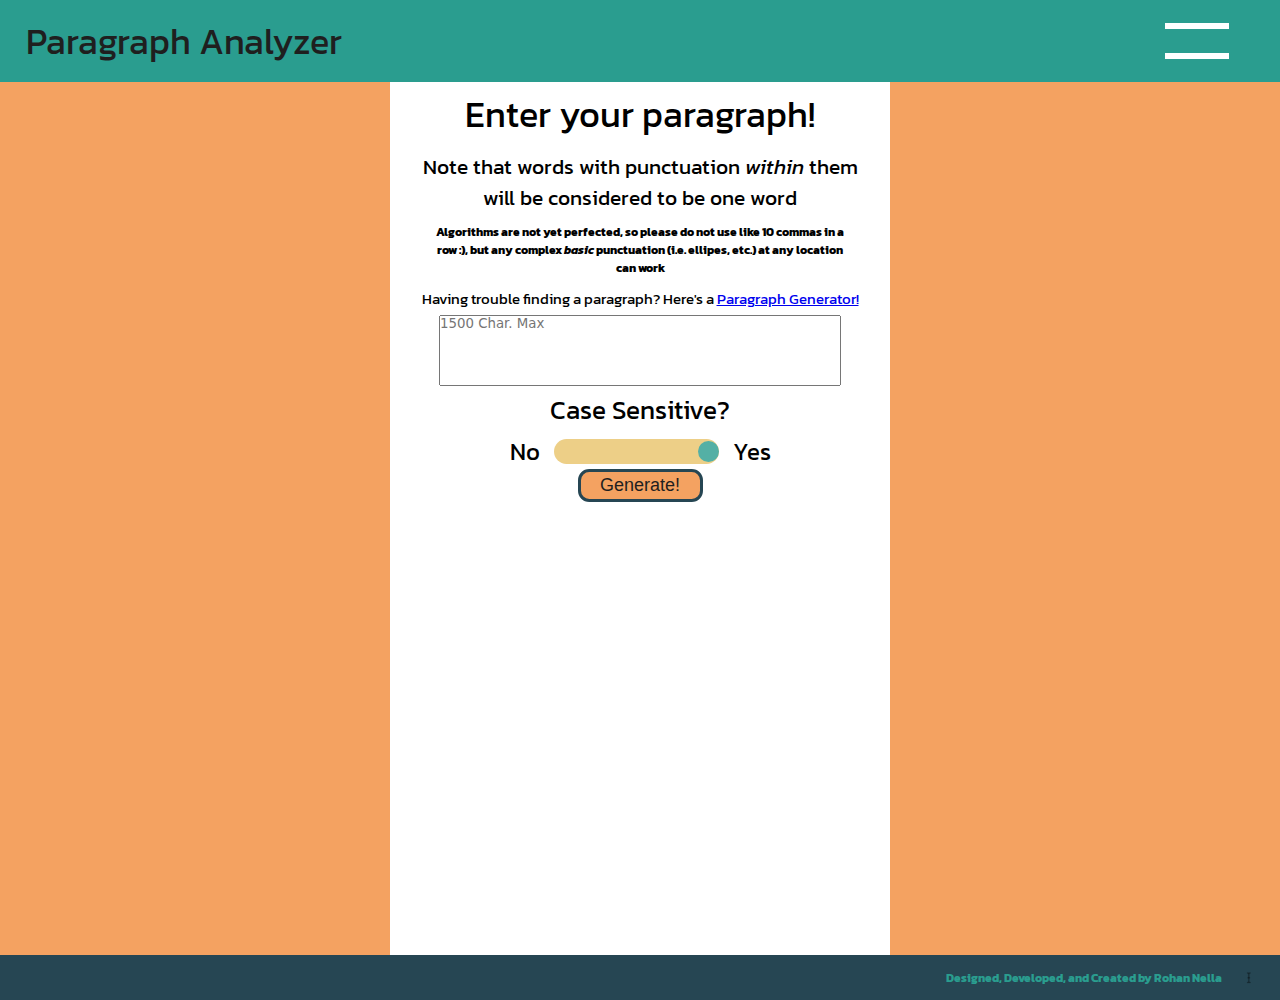
<file: index.html>
<!DOCTYPE html>
<html lang="en">
    <head>
    <meta charset="UTF-8" />
    <meta http-equiv="X-UA-Compatible" content="IE=edge" />
    <meta name="viewport" content="width=device-width, initial-scale=1.0" />
    <title>Paragraph Analyzer | Computer Science App</title>

    <!-- Icon -->
        <link rel="icon" href="./resources/images/icon.png" type="image/png" />

    <!-- CSS Link -->
        <link rel="stylesheet" href="./css/style.css" />

    <!-- Font -->
        <link rel="preconnect" href="https://fonts.googleapis.com" />
        <link rel="preconnect" href="https://fonts.gstatic.com" crossoriginn />
        <link href="https://fonts.googleapis.com/css2?family=Kanit:wght@200&display=swap" rel="stylesheet" />

    <!-- JS -->
        <script defer src="./app.js"></script>    
    </head>

    <body>
        <div class="flex-main">
            <div class="nav">
                <div class="title">
                    <span id="title">
                        <a href="index.html" style="text-decoration: none; color: var(--text);">Paragraph Analyzer</a>
                    </span>
                </div>

                <div class="opener">
                    <hr id="top"></hr>
                    <hr id="bot"></hr>                    
                </div>
            </div>

            <div class="opened">
                <ul>
                    <li>Created using JavaScript (all algorithms), HTML (structure), and CSS (Resopnsive Styling + UI)</li>
                    <li>VS Code editor used</li>
                    <li>1,057 Lines of Code</li>
                    <li>How it Works: Uses algorithms which I created to complexly analyze input in JS along w/ Regular Expression (RegExp), separate, and sort it using a unique sorting algorithm, and then dynamically create a table with these values</li>
                    <li>However, the algorithms are not perfected, as there are a few bugs when it comes to processing words with lots of punctuation attached to them</li>
                    <li>Therefore, I would recommend using any complex <em>normal</em> punctuation (before or after a word)</li>
                    <li>If you'd like to learn more, you can check out my <a href="https://github.com/rohannella/UNIT_3_APP_w_NO_EXPORTS" target="_blank">GitHub repository</a>!</li>

                </ul>
            </div>

            <div class="grid-main">
                <div class="left-sidebar"></div>

                <div class="main-content">
                    <form id="form" action="./app.js" method="GET">
                        <div class="form-div">
                            <span id="form-info">Enter your paragraph!</span>
                            <span id="restriction">Note that words with punctuation <em>within</em> them will be considered to be one word</span>
                            <span id="note" style="font-weight: bold;">Algorithms are not yet perfected, so please do not use like 10 commas in a row :), but any complex <em>basic</em> punctuation (i.e. ellipes, etc.) at any location can work</span>
                            <span style="font-size: 1.25rem;" id="recommendation">Having trouble finding a paragraph? Here's a <a href="https://randomwordgenerator.com/paragraph.php" target="_blank">Paragraph Generator!</a></span>
                            <textarea required maxlength="1500" placeholder="1500 Char. Max"></textarea>
                            <span id="case-sensitivity-span" style="font-size: 2.15rem;">Case Sensitive?</span>
                            <div class="case-sensitivity">
                                <span>No</span>
                                <input type="range" id="case-sensitivity" min="0" max="1" required />
                                <span>Yes</span>
                            </div>
                            <button type="submit" id="submit-button">Generate!</button>
                        </div>
                    </form>

                    <div class="dynamic-portion" style="display: flex; flex-direction: column; gap: 10px;">

                    </div>
                </div>

                <div class="right-sidebar"></div>
                <div class="footer">
                    <span>Designed, Developed, and Created by Rohan Nella</span>
                    <img src="./resources/images/icon.png" alt="Icon Image"/>
                </div>
            </div>
        </div>        
    </body>
</html>
</file>
<file: css/style.css>
* {
    margin: 0px;
    padding: 0px;
}

/* width */
::-webkit-scrollbar {
    width: 10px;
}

/* Track */
::-webkit-scrollbar-track {
    background: white;
}

/* Handle */
::-webkit-scrollbar-thumb {
    background: var(--third-color);
}

/* Handle on hover */
::-webkit-scrollbar-thumb:hover {
    background: var(--main-color);
}

html {
    font-size: 12px;
    font-family: 'Kanit', sans-serif;
    overflow-x: hidden;
}

::selection {
    background-color: var(--highlights);
}

/* Colors: */
    :root {
        --main-color: #264653;
        --text: rgb(31, 31, 31); 
        --secondary-color: #2A9D8F;
        --third-color: #E9C46A;
        --highlights: #F4A261;
    }

.flex-main { 
    width: 100%;
    height: 1000px;
    background-color: var(--main-color);
    display: flex;
    z-index: 0;
    flex-direction: column;
    justify-content: flex-start;
    align-items: center;
}

.nav {
    width: 100%;
    height: 7vw;
    min-height: 4.5rem;
    z-index: 5;
    display: flex;
    flex-direction: row;
    justify-content: space-between;
    align-items: flex-end;
    background-color: var(--secondary-color);
}

.title {
    padding-left: 2vw; 
    z-index: 10;
    height: 100%;
    display: flex;
    flex-direction: column;
    justify-content: center;
    align-items: center;
    position: relative;
    top: 0%;
    transition-property: top;
    transition-duration: 2.5s;
}

.title > span {
    z-index: 15;
    color: var(--text);
    /* font-size: min(10vw, 3rem); */
    font-size: 3rem;
}

#title > a {
    transition: letter-spacing;
    transition-duration: 0.5s;
}


#title > a:focus {
    outline: none;
    border: 1px solid var(--third-color);
    border-radius: 3px; 
}

.opener {
    padding-right: 4vw;
    display: flex;
    flex-direction: column;
    justify-content: space-evenly;
    cursor: pointer;
    height: 100%;
    max-height: 30vw; 
    left: 0%;
    position: relative;
    transition-property: left;  
    transition-duration: 2.5s;
}

.opener > hr {
    position: relative;
    left: 0px;
    width: 80%;
    border: none;
    height: min(0.5vw, 0.5rem);
    width: 5vw;
    background-color: white;
    transition: transform 2.5s linear;
}

.opened {
    display: flex;
    background-color: var(--third-color);
    flex-direction: row;
    align-items: flex-start;
    position: absolute;
    left: 100%;
    z-index: 2;
    width: 100%;
    height: 1000px;
    transition-property: left;
    transition-duration: 2.5s;
}

.opened > ul {
    position: relative;
    top: 11.5rem;
    left: 65px;
    width: 90%;
}

.opened > ul > li {
    font-size: 2rem;
}

/* #about {
    position: absolute;
} */

.grid-main {
    display: grid;
    width: 100%;
    height: 100%;
    justify-content: center;
    align-items: center;
    justify-items: center;
    align-content: center;
    background-color: var(--highlights);
    grid-template-columns: 1fr minmax(250px, 500px) 1fr;
    grid-template-rows: 1fr 45px;
}

.grid-main > div {
    width: 100%;
    height: 100%;
    gap: 20px;
}

.main-content {
    display: flex;
    flex-direction: column;
    justify-content: flex-start;
    align-items: center;
    background-color: white;
    overflow-y: scroll;
    width: 100%;
    height: 100%;   
}

form {
    width: 100%;
}

form > div {
    display: flex;
    flex-direction: column;
    align-items: center;
    justify-content: space-around;
    width: 100%;
    height: 35rem;
    transition: height 1s ease-in;
}

.form-div > span {
    font-size: 3rem;
    display: block;
    text-align: center;
    margin-top: 5px;
    margin-bottom: 5px;
}

#form-info {
    font-size: min(10vw, 3rem);
}

#restriction {
    width: 90%;
    font-size: 1.75rem;
    text-align: center;
    transition: opacity, 1s;
}

#note {
    width: 85%;
    font-size: 1rem;
    text-align: center;
    transition: opacity, 1s;
}

#recommendation {
    transition: opacity, 1s;
}

.form-div > button {
    background-color: var(--highlights);
    border: 2px solid var(--main-color);
    border-radius: 7.5px;
    font-size: min(2vw, 1rem);
    width: 25%;
    height: 30px;
    zoom: 1.5;
    color: var(--text);
    user-select: none;
    cursor: pointer;
    transition: background-color 0.25s ease-in, letter-spacing 0.25s ease-in;
}

.form-div > button:hover {
    background-color: var(--third-color);
    letter-spacing: 0.03625rem;
}

textarea {
    width: 80%;
    height: 8rem;
    resize: none;
    user-select: none;
    font-family: system-ui, -apple-system, BlinkMacSystemFont, 'Segoe UI', Roboto, Oxygen, Ubuntu, Cantarell, 'Open Sans', 'Helvetica Neue', sans-serif;
    transition: opacity, 1s;
}

textarea:focus {
    outline: none;
    border: 2.5px solid var(--secondary-color);
    border-radius: 3px; 
}

.case-sensitivity {
    width: 55%;
    display: flex;
    flex-direction: row;
    align-items: center;
    justify-content: space-around;
    transition: opacity, 2s;
}

.case-sensitivity > span {
    font-size: 2rem;
    user-select: none;
    transition: opacity, 2s;
}

#case-sensitivity-span {
    transition: opacity, 2s;
}

#case-sensitivity {
    -webkit-appearance: none;
    width: 60%;
    height: 25px;
    background: var(--third-color);
    outline: none;
    border: none;
    border-radius: 16px;
    opacity: 80%;   
    cursor: pointer;
    transition: opacity, 2s;
}

#case-sensitivity::-webkit-slider-thumb {
    -webkit-appearance: none;
    appearance: none;
    position: relative; 
    width: 1.75rem;
    height: 1.75rem;   
    background: var(--secondary-color);
    cursor: pointer;
    z-index: 1;
    border-radius: 16px;
}

.dynamic-portion {
    display: flex;
    flex-direction: row;
    width: 90%;
    justify-content: center;
    align-items: center;
}

.footer {
    background-color: var(--main-color);
    grid-column: span 3;
    width: 100%;
    height: 100%;
    display: flex;
    flex-direction: row;
    justify-content: flex-end;
    align-items: center;
}

.footer > span {
    color: var(--secondary-color);
    font-size: 1rem;
    font-weight: bold;
}

.footer > img {
    margin-right: 25px;
}

table {
    border: collapse; 
    border: solid 1px black;
    border-radius: 2.5px;
}

tbody tr:nth-child(odd) {
    background-color: var(--main-color);
  }
  
tbody tr:nth-child(even) {
    background-color: var(--secondary-color);
}

td {
    transition: background-color 0.2s ease-in;
    text-align: center;
    color: white;
    border-radius: 5px;
    font-weight: bold;
}

tr {
    cursor: pointer;
}


img {
    border-radius: 50%;
    object-fit: fill;
    width: auto;
    height: 30%;
}
</file>
